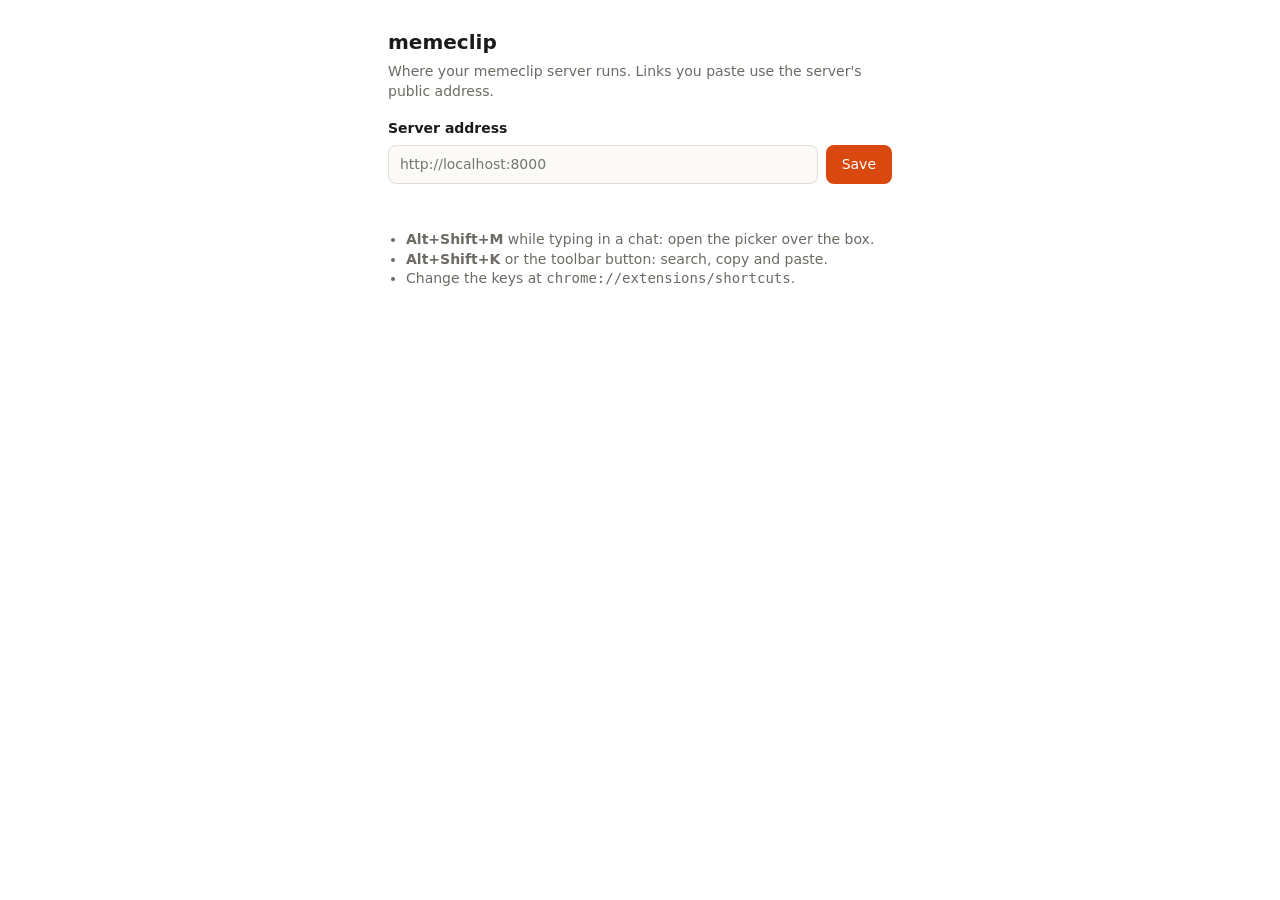
<file: extension/options.html>
<!doctype html>
<html lang="en">
<head>
<meta charset="utf-8">
<title>memeclip settings</title>
<link rel="stylesheet" href="picker.css">
<style>
  body { padding: 28px; max-width: 560px; margin: 0 auto; }
  h1 { font-size: 20px; margin: 0 0 6px; }
  p { color: var(--muted); margin: 0 0 18px; }
  label { display: block; font-weight: 600; margin-bottom: 6px; }
  .row { display: flex; gap: 8px; }
  input { flex: 1; font: inherit; color: inherit; background: var(--bg); border: 1px solid var(--line);
          border-radius: 8px; padding: 9px 11px; }
  button { font: inherit; border: 0; border-radius: 8px; padding: 9px 16px; background: var(--accent); color: #fff; cursor: pointer; }
  #msg { margin-top: 12px; min-height: 1.4em; }
  ul { color: var(--muted); padding-left: 18px; }
</style>
</head>
<body>
  <h1>memeclip</h1>
  <p>Where your memeclip server runs. Links you paste use the server's public address.</p>
  <form id="f">
    <label for="server">Server address</label>
    <div class="row">
      <input id="server" type="url" placeholder="http://localhost:8000" required>
      <button type="submit">Save</button>
    </div>
  </form>
  <div id="msg" role="status"></div>
  <ul>
    <li><b>Alt+Shift+M</b> while typing in a chat: open the picker over the box.</li>
    <li><b>Alt+Shift+K</b> or the toolbar button: search, copy and paste.</li>
    <li>Change the keys at <code>chrome://extensions/shortcuts</code>.</li>
  </ul>
  <script src="options.js"></script>
</body>
</html>
</file>
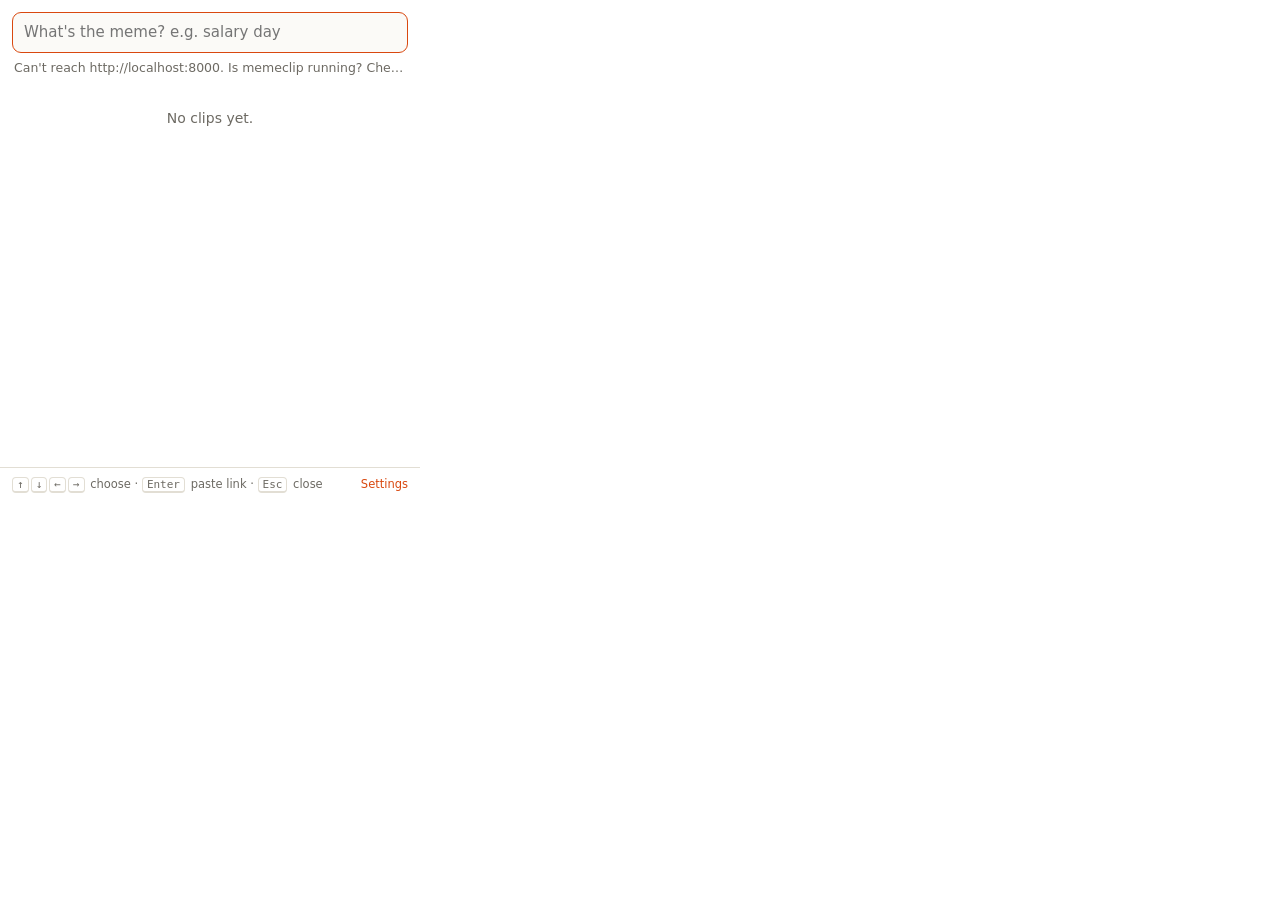
<file: extension/picker.html>
<!doctype html>
<html lang="en">
<head>
<meta charset="utf-8">
<title>memeclip</title>
<link rel="stylesheet" href="picker.css">
</head>
<body>
  <div class="panel">
    <div class="top">
      <input id="q" type="search" placeholder="What's the meme? e.g. salary day" autocomplete="off" spellcheck="false">
    </div>
    <div id="status" class="status" role="status">Loading…</div>
    <div id="grid" class="grid" role="listbox" aria-label="Clips"></div>
    <div class="foot">
      <span><kbd>↑</kbd><kbd>↓</kbd><kbd>←</kbd><kbd>→</kbd> choose · <kbd>Enter</kbd> paste link · <kbd>Esc</kbd> close</span>
      <a id="settings" href="options.html" target="_blank">Settings</a>
    </div>
  </div>
  <script src="picker.js"></script>
</body>
</html>
</file>
<file: extension/picker.css>
:root {
  --bg: #fbfaf7; --panel: #ffffff; --ink: #1c1b19; --muted: #6d6a63;
  --line: #e2ded4; --accent: #d9480f; --tile: #000;
  font: 14px/1.4 system-ui, -apple-system, "Segoe UI", sans-serif;
}
@media (prefers-color-scheme: dark) {
  :root { --bg: #151412; --panel: #1f1e1b; --ink: #f1eee7; --muted: #a09c93; --line: #34322d; --accent: #ff7a45; color-scheme: dark; }
}
* { box-sizing: border-box; }
html, body { margin: 0; height: 100%; background: var(--panel); color: var(--ink); }
body.popup { width: 420px; height: 500px; }
.panel { height: 100%; display: grid; grid-template-rows: auto auto 1fr auto; }
.top { padding: 12px 12px 6px; }
#q { width: 100%; font: inherit; font-size: 15px; color: inherit; background: var(--bg);
     border: 1px solid var(--line); border-radius: 9px; padding: 9px 11px; outline: none; }
#q:focus { border-color: var(--accent); }
.status { padding: 0 14px 6px; color: var(--muted); font-size: 12.5px; min-height: 1.4em;
          white-space: nowrap; overflow: hidden; text-overflow: ellipsis; }
.grid { overflow-y: auto; padding: 2px 12px 12px; display: grid; gap: 8px;
        grid-template-columns: repeat(3, minmax(0, 1fr)); align-content: start; }
.tile { all: unset; cursor: pointer; display: grid; gap: 4px; border-radius: 9px; padding: 3px;
        border: 2px solid transparent; min-width: 0; }
.tile[aria-selected="true"] { border-color: var(--accent); }
.tile:focus-visible { border-color: var(--accent); }
.media { position: relative; aspect-ratio: 4 / 3; background: var(--tile); border-radius: 6px; overflow: hidden; }
.media img, .media video { position: absolute; inset: 0; width: 100%; height: 100%; object-fit: cover; }
.name { font-size: 12px; line-height: 1.25; display: -webkit-box; -webkit-line-clamp: 2;
        -webkit-box-orient: vertical; overflow: hidden; overflow-wrap: anywhere; }
.foot { display: flex; justify-content: space-between; align-items: center; gap: 8px;
        padding: 8px 12px; border-top: 1px solid var(--line); color: var(--muted); font-size: 11.5px; }
.foot a { color: var(--accent); text-decoration: none; }
kbd { font: 11px ui-monospace, Menlo, monospace; border: 1px solid var(--line); border-bottom-width: 2px;
      border-radius: 4px; padding: 0 4px; margin-right: 2px; }
.empty { grid-column: 1 / -1; color: var(--muted); padding: 24px 4px; text-align: center; }
@media (prefers-reduced-motion: reduce) { .media video { display: none; } }
</file>
